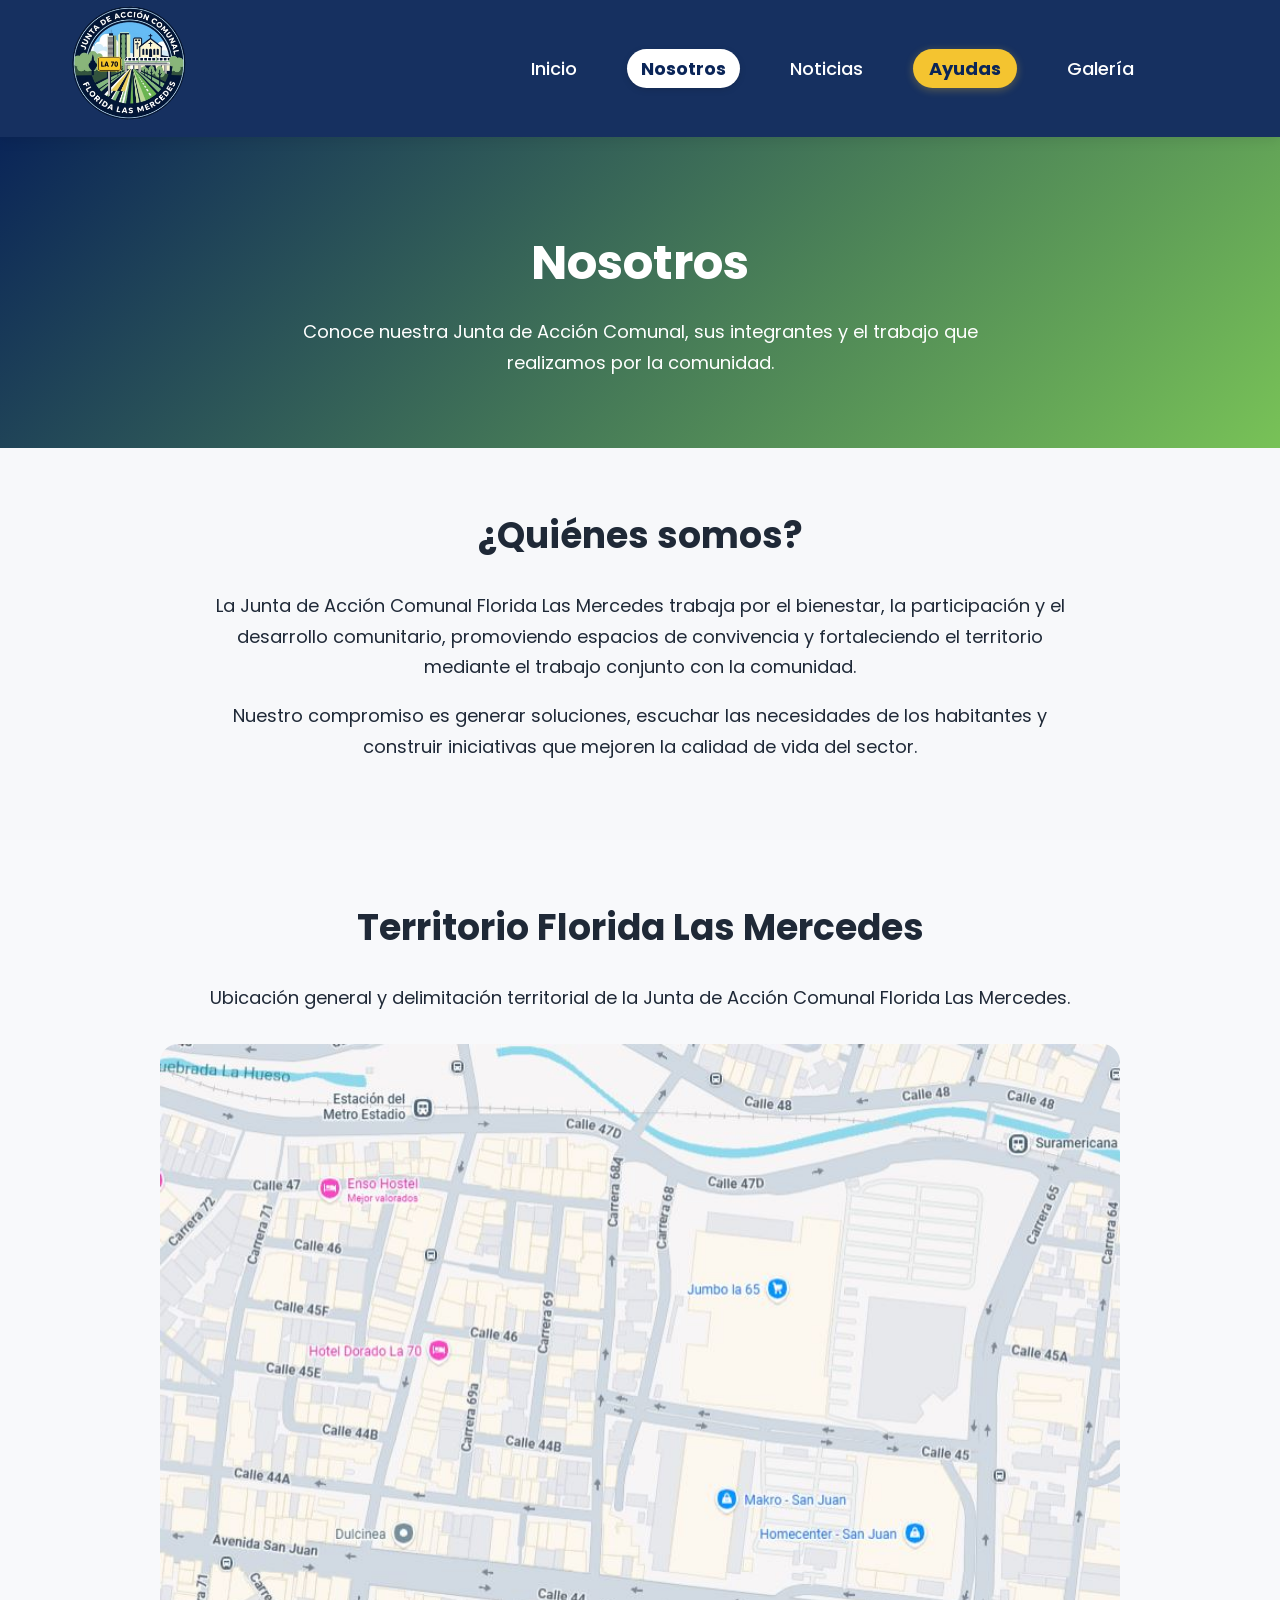
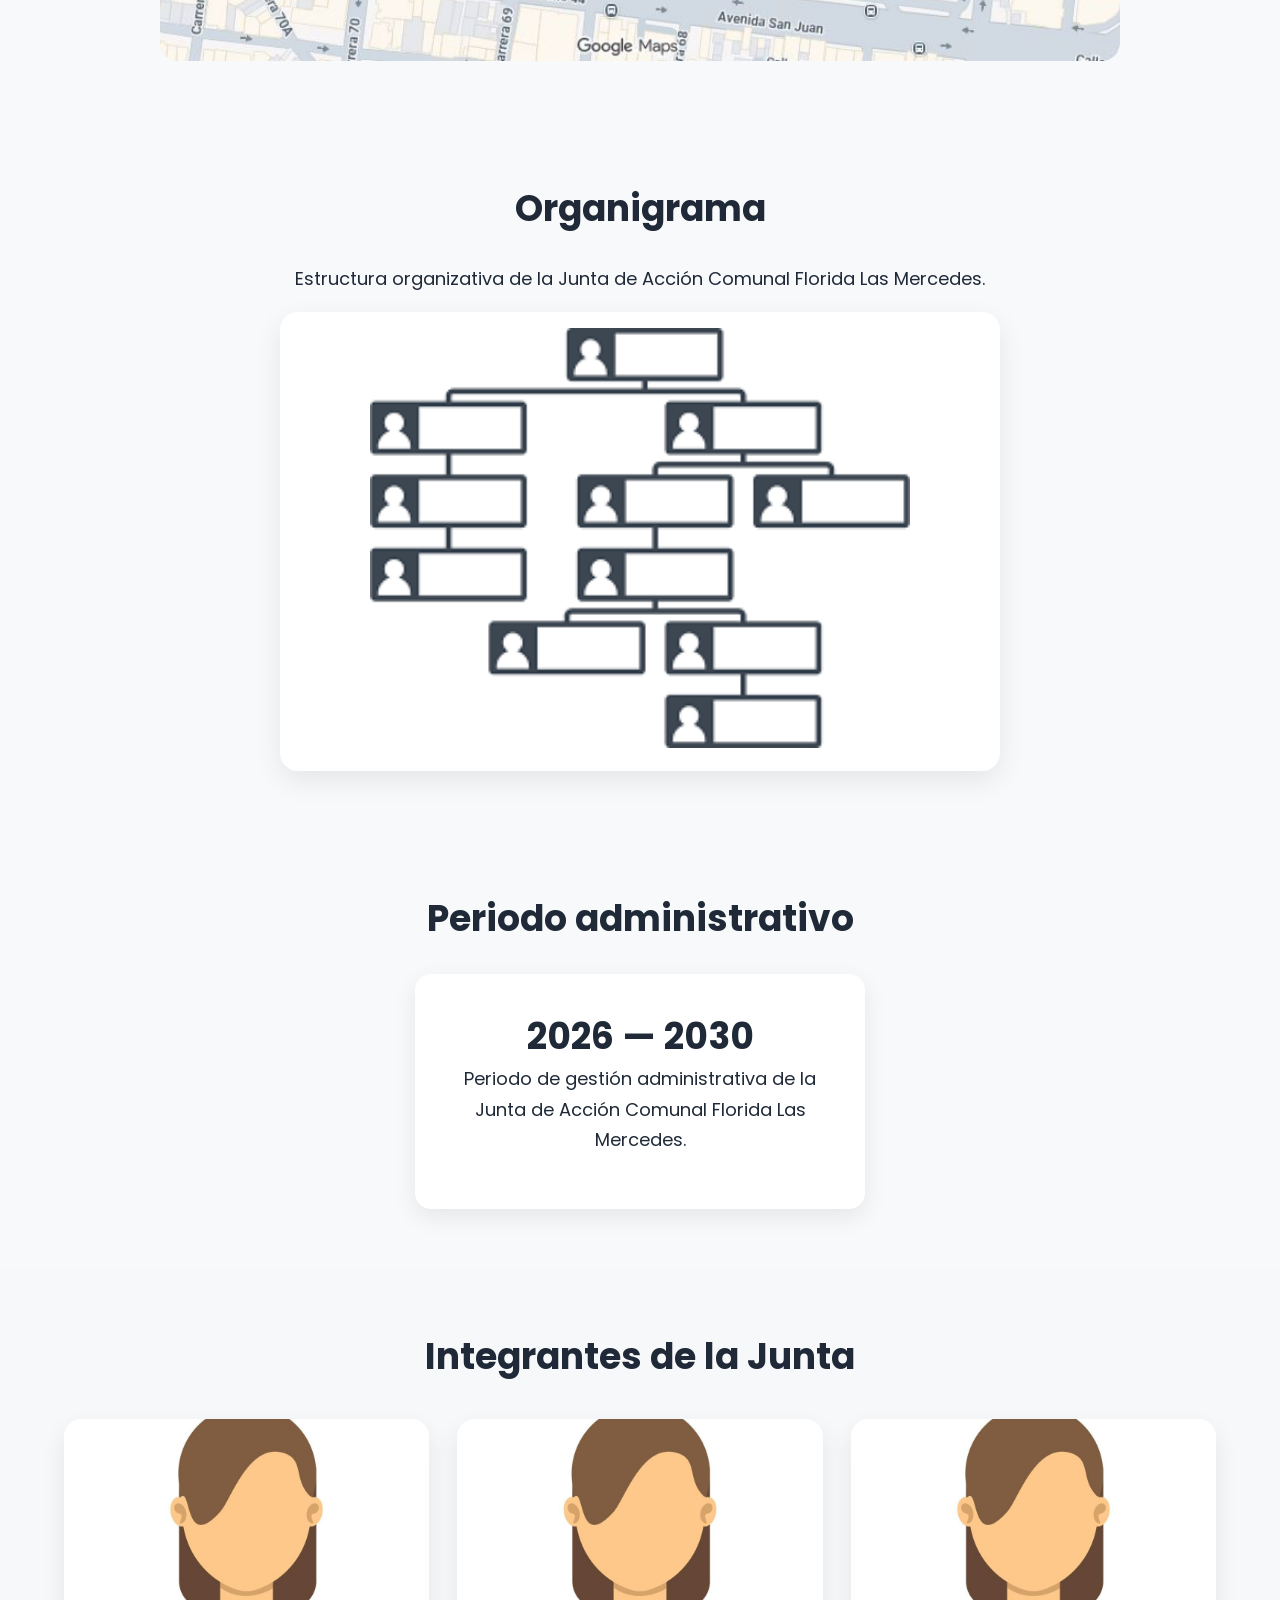
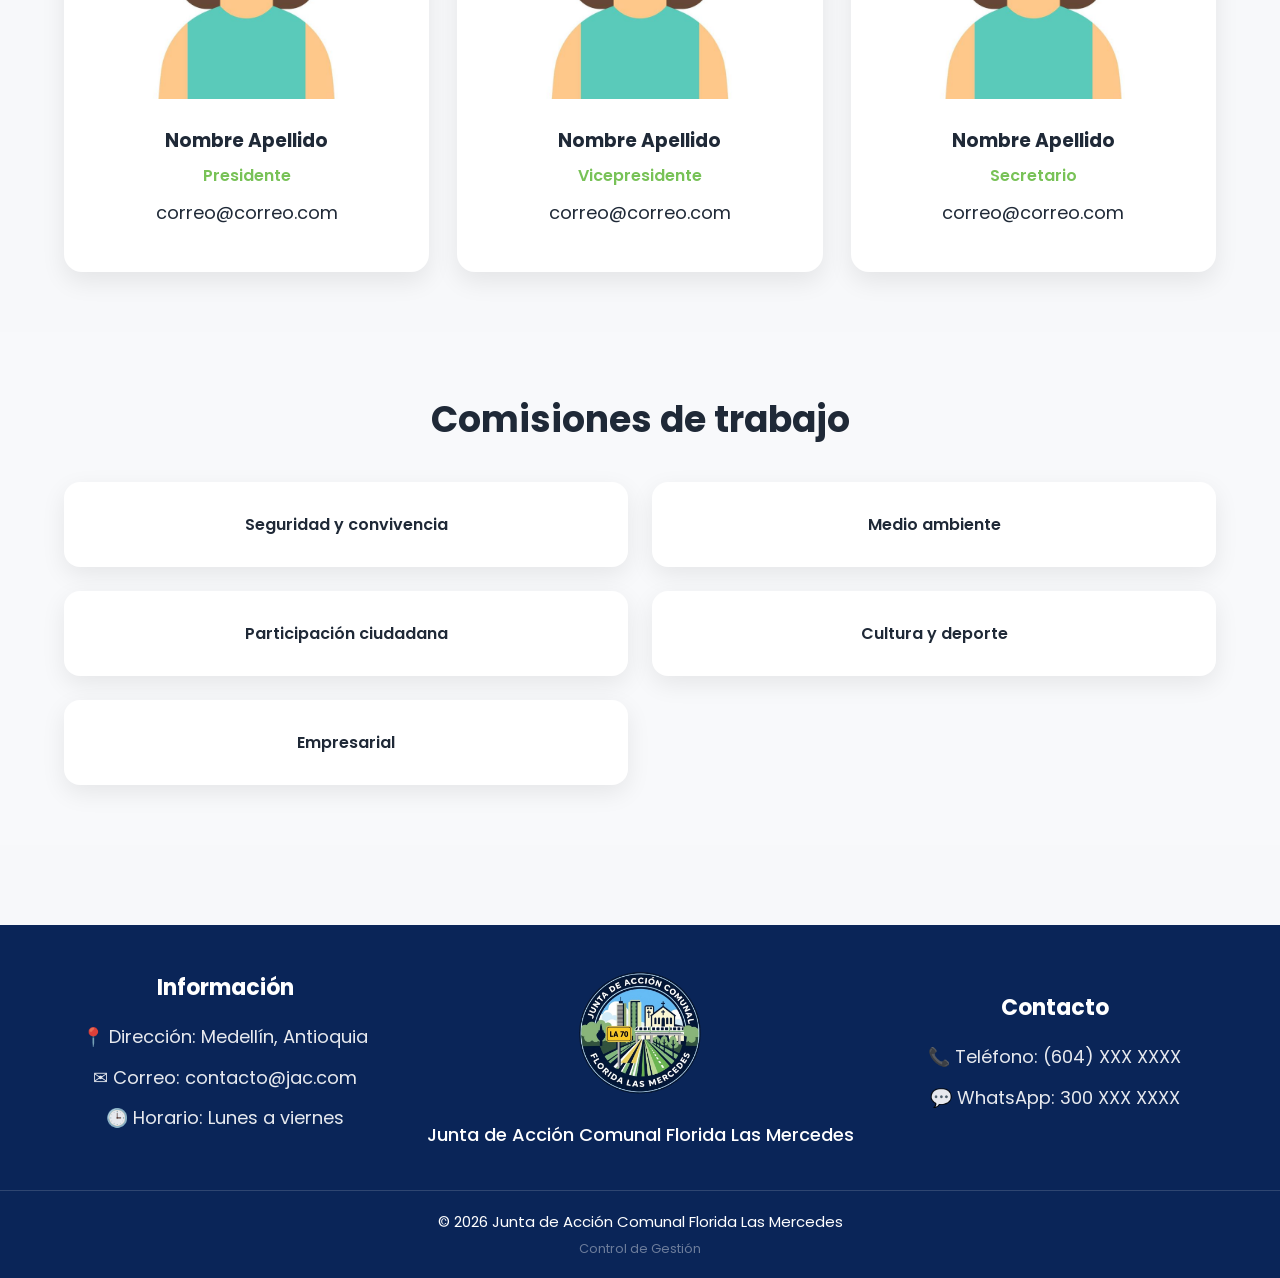
<file: pages/nosotros.html>
<!DOCTYPE html>
<html lang="es">
  <head>
    <meta charset="UTF-8" />
    <meta name="viewport" content="width=device-width, initial-scale=1.0" />

    <title>Nosotros | JAC Florida Las Mercedes</title>

    <!-- Poppins -->
    <link rel="preconnect" href="https://fonts.googleapis.com" />
    <link rel="preconnect" href="https://fonts.gstatic.com" crossorigin />

    <link
      href="https://fonts.googleapis.com/css2?family=Poppins:wght@300;400;500;600;700&display=swap"
      rel="stylesheet"
    />

    <!-- CSS -->
    <link rel="stylesheet" href="../css/global.css" />
    <link rel="stylesheet" href="../css/navbar.css" />
    <link rel="stylesheet" href="../css/nosotros.css" />
    <link rel="stylesheet" href="../css/footer.css" />
  </head>

  <body>
    <!-- NAVBAR -->
    <header class="header">
      <nav class="navbar container">
        <div class="logo-container">
          <img
            src="../assets/images/logo/logo.png"
            alt="Logo Junta de Acción Comunal"
            class="logo"
          />
        </div>

        <ul class="nav-links">
          <li><a href="../index.html">Inicio</a></li>
          <li><a href="#" class="active-nav">Nosotros</a></li>
          <li><a href="./noticias.html">Noticias</a></li>
          <li><a href="./ayudas.html" class="btn-ayudas-destacado">Ayudas</a></li>        
          <li><a href="./galeria.html">Galería</a></li>
        </ul>
      </nav>
    </header>

    <main>
      <!-- HERO INTERNO -->
      <section class="internal-hero">
        <div class="container hero-internal-content">
          <h1>Nosotros</h1>

          <p>
            Conoce nuestra Junta de Acción Comunal, sus integrantes y el trabajo
            que realizamos por la comunidad.
          </p>
        </div>
      </section>


      <!-- QUIÉNES SOMOS -->
      <section id="quienes" class="content-section">
        <div class="container narrow">
          <h2>¿Quiénes somos?</h2>

          <p>
            La Junta de Acción Comunal Florida Las Mercedes trabaja por el
            bienestar, la participación y el desarrollo comunitario, promoviendo
            espacios de convivencia y fortaleciendo el territorio mediante el
            trabajo conjunto con la comunidad.
          </p>

          <p>
            Nuestro compromiso es generar soluciones, escuchar las necesidades
            de los habitantes y construir iniciativas que mejoren la calidad de
            vida del sector.
          </p>
        </div>
      </section>


<!-- MAPA -->
<section class="content-section alt-section">
  <div class="container">

    <h2>Territorio Florida Las Mercedes</h2>

    <p class="section-description">
      Ubicación general y delimitación territorial de la Junta de Acción
      Comunal Florida Las Mercedes.
    </p>

    <div class="map-container">
      <img
        src="../assets/images/mapa/mapa-sector.jpg"
        alt="Mapa Florida Las Mercedes"
      />
    </div>

  </div>
</section>


<!-- ORGANIGRAMA -->
<section id="organigrama" class="content-section alt-section">  <div class="container">
    <h2>Organigrama</h2>

    <p class="organigrama-text">
      Estructura organizativa de la Junta de Acción Comunal Florida Las
      Mercedes.
    </p>

    <div class="organigrama-card">
      <img
        src="../assets/images/organigrama/organigrama.png"
        alt="Organigrama JAC"
      />
    </div>
  </div>
</section>


      <!-- PERIODO -->
      <section id="periodo" class="content-section alt-section">
        <div class="container narrow">
          <h2>Periodo administrativo</h2>

          <div class="period-card">
            <h3>2026 — 2030</h3>

            <p>
              Periodo de gestión administrativa de la Junta de Acción Comunal
              Florida Las Mercedes.
            </p>
          </div>
        </div>
      </section>

      <!-- INTEGRANTES -->
      <section id="integrantes" class="content-section">
        <div class="container">
          <h2>Integrantes de la Junta</h2>

          <div class="members-grid">
            <article class="member-card">
              <img
                src="../assets/images/integrantes/persona1.jpg"
                alt="Presidente"
              />

              <h3>Nombre Apellido</h3>
              <span>Presidente</span>
              <p>correo@correo.com</p>
            </article>

            <article class="member-card">
              <img
                src="../assets/images/integrantes/persona2.jpg"
                alt="Vicepresidente"
              />

              <h3>Nombre Apellido</h3>
              <span>Vicepresidente</span>
              <p>correo@correo.com</p>
            </article>

            <article class="member-card">
              <img
                src="../assets/images/integrantes/persona3.jpg"
                alt="Secretario"
              />

              <h3>Nombre Apellido</h3>
              <span>Secretario</span>
              <p>correo@correo.com</p>
            </article>
          </div>
        </div>
      </section>

      <!-- COMISIONES -->
      <section id="comisiones" class="content-section alt-section">
        <div class="container">
          <h2>Comisiones de trabajo</h2>

          <div class="commissions-grid">
            <div class="commission-card">Seguridad y convivencia</div>
            <div class="commission-card">Medio ambiente</div>
            <div class="commission-card">Participación ciudadana</div>
            <div class="commission-card">Cultura y deporte</div>
            <div class="commission-card">Empresarial</div>
          </div>
        </div>
      </section>
    </main>


     




    <!-- FOOTER -->
    <footer class="footer">
      <div class="container footer-container">
        <div class="footer-info">
          <h3>Información</h3>

          <p>📍 Dirección: Medellín, Antioquia</p>
          <p>✉ Correo: contacto@jac.com</p>
          <p>🕒 Horario: Lunes a viernes</p>
        </div>

        <div class="footer-brand">
          <img
            src="../assets/images/logo/logo.png"
            alt="Logo JAC"
            class="footer-logo"
          />

          <p>Junta de Acción Comunal Florida Las Mercedes</p>
        </div>

        <div class="footer-info">
          <h3>Contacto</h3>

          <p>📞 Teléfono: (604) XXX XXXX</p>
          <p>💬 WhatsApp: 300 XXX XXXX</p>
        </div>
      </div>

      <div class="footer-bottom">
        <p>© 2026 Junta de Acción Comunal Florida Las Mercedes</p>
        <p><a href="../pages/admin/login.html" style="color: rgba(255,255,255,0.4); text-decoration: none; font-size: 0.8rem;">Control de Gestión</a></p>
       </div>
    </footer>
  </body>
</html>
</file>
<file: css/global.css>
/* RESET */
* {
  margin: 0;
  padding: 0;
  box-sizing: border-box;
}

/* VARIABLES */
:root {
  --primary-blue: #0a2558;
  --secondary-blue: #5db3e6;
  --community-green: #78c257;
  --light-green: #e8f4e2;
  --accent-yellow: #efcb2f;
  --background-color: #f7f8fa;
  --text-color: #1f2937;
  --white: #ffffff;

  --border-radius: 12px;
}

/* GLOBAL */
body {
  font-family: "Poppins", sans-serif;
  background-color: var(--background-color);
  color: var(--text-color);
}

.container {
  width: 90%;
  max-width: 1200px;
  margin: 0 auto;
}

section {
  padding: 60px 0;
}

h1 {
  font-size: 48px;
}

h2 {
  font-size: 36px;
}

p {
  font-size: 18px;
  line-height: 1.7;
}

button {
  font-family: inherit;
  cursor: pointer;
  border: none;
  border-radius: var(--border-radius);
}


/* =======================
   RESPONSIVE TABLET
======================= */

@media (max-width: 992px) {
  h1 {
    font-size: 42px;
  }

  h2 {
    font-size: 32px;
  }

  .container {
    width: 92%;
  }
}

/* =======================
   RESPONSIVE MOBILE
======================= */

@media (max-width: 768px) {
  section {
    padding: 45px 0;
  }

  h1 {
    font-size: 34px;
  }

  h2 {
    font-size: 28px;
  }

  p {
    font-size: 17px;
  }
}

html {
  scroll-behavior: smooth;
}
</file>
<file: css/navbar.css>
.header {
  background: rgba(10, 37, 88, 0.95);
  backdrop-filter: blur(8px);

  position: sticky;
  top: 0;

  z-index: 1000;

  box-shadow: 0 4px 12px rgba(0, 0, 0, 0.08);
}

.navbar {
  display: flex;
  align-items: center;

  min-height: 70px;
}

.logo-container {
  flex: 1;
}

.logo {
  width: 130px;
  height: auto;

  transition: transform 0.3s ease;
}

.logo:hover {
  transform: scale(1.05);
}

.nav-links {
  flex: 2;

  display: flex;
  align-items: center;
  justify-content: center;

  gap: 50px;

  list-style: none;
}

.nav-links a {
  color: white;

  text-decoration: none;

  font-size: 18px;
  font-weight: 500;

  transition: color 0.3s ease;
}

.nav-links a:hover {
  color: var(--accent-yellow);
}

/* =======================
   RESPONSIVE NAVBAR
======================= */

@media (max-width: 900px) {
  .nav-links {
    gap: 28px;

    flex-wrap: wrap;
    justify-content: center;
  }
}

@media (max-width: 768px) {
  .navbar {
    display: flex;
    flex-direction: column;

    align-items: center;

    gap: 12px;

    padding: 12px 0;

    min-height: auto;
  }

  .logo-container {
    flex: unset;

    padding-left: 0;
  }

  .logo {
    width: 110px;
  }

  .nav-links {
    flex: unset;

    display: flex;

    justify-content: center;
    flex-wrap: wrap;

    gap: 12px 18px;
  }

  .nav-links a {
    font-size: 15px;
  }
}


/* ==========================================
   PESTAÑA ACTIVA - DISEÑO DE PÍLDORA ACCESIBLE
   ========================================== */
.active-nav {
  color: #0a2558 !important;       
  background-color: #ffffff;       
  padding: 6px 14px;              
  border-radius: 20px;            
  font-weight: 700 !important;     
  box-shadow: 0 2px 6px rgba(0, 0, 0, 0.15); 
  display: inline-block;          
}

/* Ajuste sutil para celulares para que la cápsula no sature el menú compacto */
@media (max-width: 768px) {
  .active-nav {
    padding: 4px 10px;             
    font-size: 14px !important;    
  }
}



/* ==========================================
   BOTÓN DE AYUDAS SIEMPRE DESTACADO (AMARILLO)
   ========================================== */
.nav-links a.btn-ayudas-destacado {
  color: #0a2558 !important;       
  background-color: #f4c430;       
  padding: 6px 16px;             
  border-radius: 20px;             
  font-weight: 700 !important;     
  box-shadow: 0 2px 8px rgba(244, 196, 48, 0.3); 
  display: inline-block;
  transition: transform 0.2s ease, background-color 0.3s ease;
}

/* Efecto sutil al pasar el mouse por encima */
.nav-links a.btn-ayudas-destacado:hover {
  background-color: #e0b028 !important; 
  transform: scale(1.03);
}

/* Adaptación para que no rompa el diseño en celulares */
@media (max-width: 768px) {
  .nav-links a.btn-ayudas-destacado {
    padding: 4px 12px;
    font-size: 14px !important;
  }
}
</file>
<file: css/nosotros.css>
/* =======================
   HERO INTERNO
======================= */

.internal-hero {
  background: linear-gradient(
    135deg,
    var(--primary-blue),
    var(--community-green)
  );

  color: white;

  padding: 90px 0 70px;

  text-align: center;
}

.hero-internal-content {
  max-width: 760px;
}

.internal-hero h1 {
  margin-bottom: 18px;
}

/* =======================
   QUICK NAV
======================= */

.quick-nav-section {
  background: rgba(255, 255, 255, 0.96);

  position:static;
  top: 70px;

  z-index: 50;

  border-bottom: 1px solid rgba(0, 0, 0, 0.05);

  backdrop-filter: blur(8px);

  display: flex;
  align-items: center;
  justify-content: center;

  min-height: 54px;
}

.quick-nav {
  display: flex;
  justify-content: center;
  align-items: center;

  flex-wrap: wrap;

  gap: 10px;

  padding: 0;
  margin: 0;
}

.quick-nav a {
  text-decoration: none;

  background: #f2f4f7;

  color: var(--primary-blue);

  padding: 8px 14px;

  border-radius: 999px;

  font-size: 14px;
  font-weight: 500;

  transition: 0.25s;
}

.quick-nav a:hover {
  background: var(--primary-blue);
  color: white;
}

/* =======================
   CONTENT
======================= */

.narrow {
  max-width: 850px;
}

.content-section {
  text-align: center;

  scroll-margin-top: 110px;
}

.content-section h2 {
  margin-bottom: 28px;
}

.content-section p {
  margin-bottom: 18px;
}

.alt-section {
  background: #f8f9fb;
}

/* =======================
   PERIODO
======================= */

.period-card {
  background: white;

  max-width: 450px;

  margin: auto;

  padding: 35px;

  border-radius: 16px;

  box-shadow: 0 8px 25px rgba(0, 0, 0, 0.08);
}

.period-card h3 {
  font-size: 36px;
}

/* =======================
   INTEGRANTES
======================= */

.members-grid {
  display: grid;
  grid-template-columns: repeat(3, 1fr);

  gap: 28px;

  margin-top: 35px;
}

.member-card {
  background: white;

  border-radius: 18px;

  overflow: hidden;

  box-shadow: 0 10px 25px rgba(0, 0, 0, 0.08);

  padding-bottom: 25px;
}

.member-card img {
  width: 100%;
  height: 280px;

  object-fit: cover;
}

.member-card h3 {
  margin-top: 20px;
}

.member-card span {
  display: block;

  color: var(--community-green);

  font-weight: 600;

  margin: 8px 0 10px;
}

/* =======================
   COMISIONES
======================= */

.commissions-grid {
  display: grid;
  grid-template-columns: repeat(2, 1fr);

  gap: 24px;

  margin-top: 35px;
}

.commission-card {
  background: white;

  padding: 30px;

  border-radius: 16px;

  font-weight: 600;

  box-shadow: 0 8px 24px rgba(0, 0, 0, 0.08);
}

/* =======================
   RESPONSIVE
======================= */

@media (max-width: 992px) {
  .members-grid {
    grid-template-columns: repeat(2, 1fr);
  }
}

@media (max-width: 768px) {
  .members-grid,
  .commissions-grid {
    grid-template-columns: 1fr;
  }

  .quick-nav {
    gap: 12px;
  }

  .quick-nav a {
    font-size: 15px;
    padding: 10px 16px;
  }

  .period-card h3 {
    font-size: 30px;
  }

  .map-container {
    padding: 0;
  }
}

/* =======================
   ORGANIGRAMA
======================= */

.organigrama-text {
  margin-bottom: 28px;
}

.organigrama-card {
  max-width: 720px;

  margin: auto;

  background: white;

  padding: 16px;

  border-radius: 18px;

  box-shadow: 0 10px 28px rgba(0, 0, 0, 0.08);
}

.organigrama-card img {
  width: 100%;

  max-height: 420px;
  object-fit: contain;

  border-radius: 12px;
}

/* =======================
   MAPA
======================= */

.map-container {
  width: 100%;

  max-width: 1000px;

  margin: 30px auto 0;

  padding: 0 20px;
}

.map-container img {
  width: 100%;

  height: auto;

  display: block;

  border-radius: 18px;
}
</file>
<file: css/footer.css>
.footer {
  background-color: var(--primary-blue);
  color: white;

  margin-top: 80px;
}

.footer-container {
  display: grid;
  grid-template-columns: 1fr auto 1fr;

  align-items: center;

  gap: 40px;

  padding: 40px 0;
}

.footer-info {
  text-align: center;
}

.footer-info h3 {
  margin-bottom: 18px;
  font-size: 22px;
}

.footer-info p {
  margin-bottom: 10px;
  opacity: 0.9;
}

.footer-brand {
  text-align: center;
}

.footer-logo {
  width: 140px;

  display: block;
  margin: 0 auto 15px auto;
}

.footer-brand p {
  font-weight: 500;
}

.footer-bottom {
  border-top: 1px solid rgba(255, 255, 255, 0.15);

  text-align: center;

  padding: 18px 0;
}

.footer-bottom p {
  font-size: 15px;
}

/* =======================
   RESPONSIVE FOOTER
======================= */

@media (max-width: 768px) {
  .footer-container {
    grid-template-columns: 1fr;

    text-align: center;
  }

  .footer-brand {
    order: -1;
  }
}
</file>
